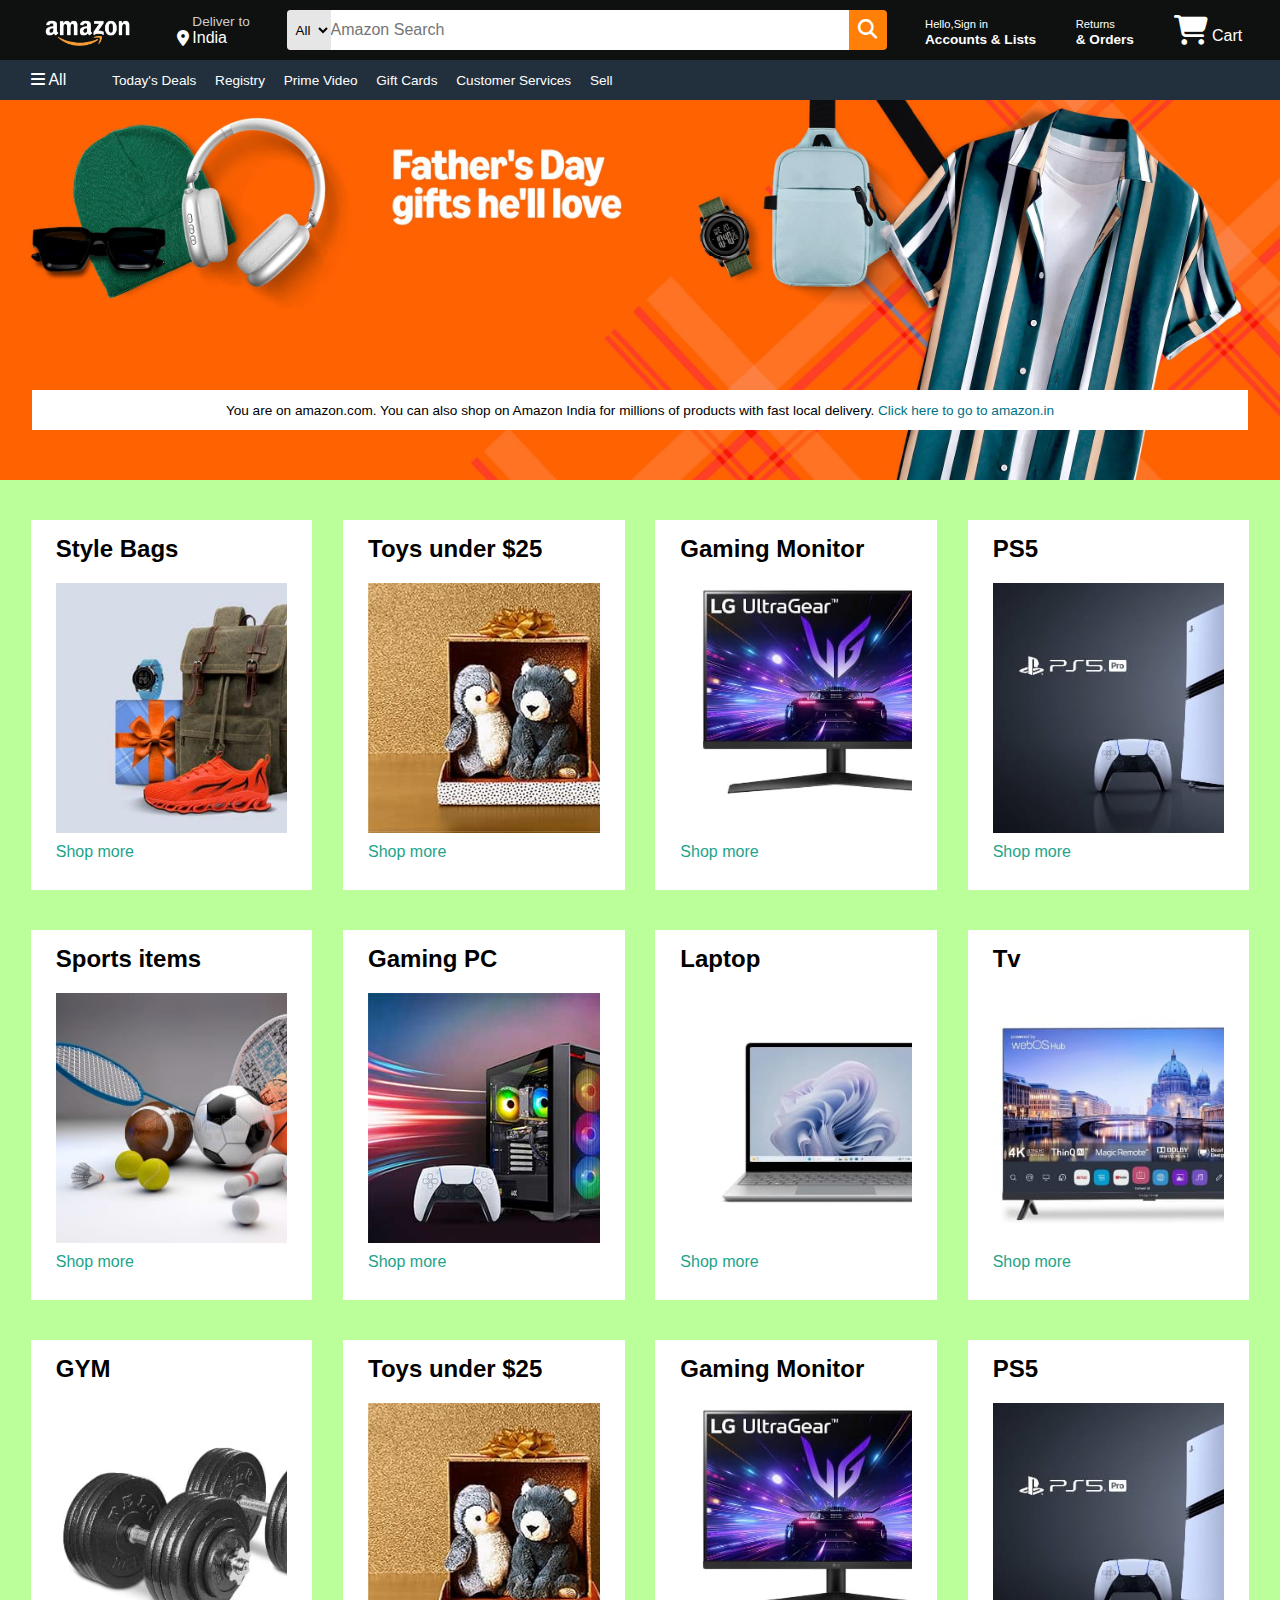
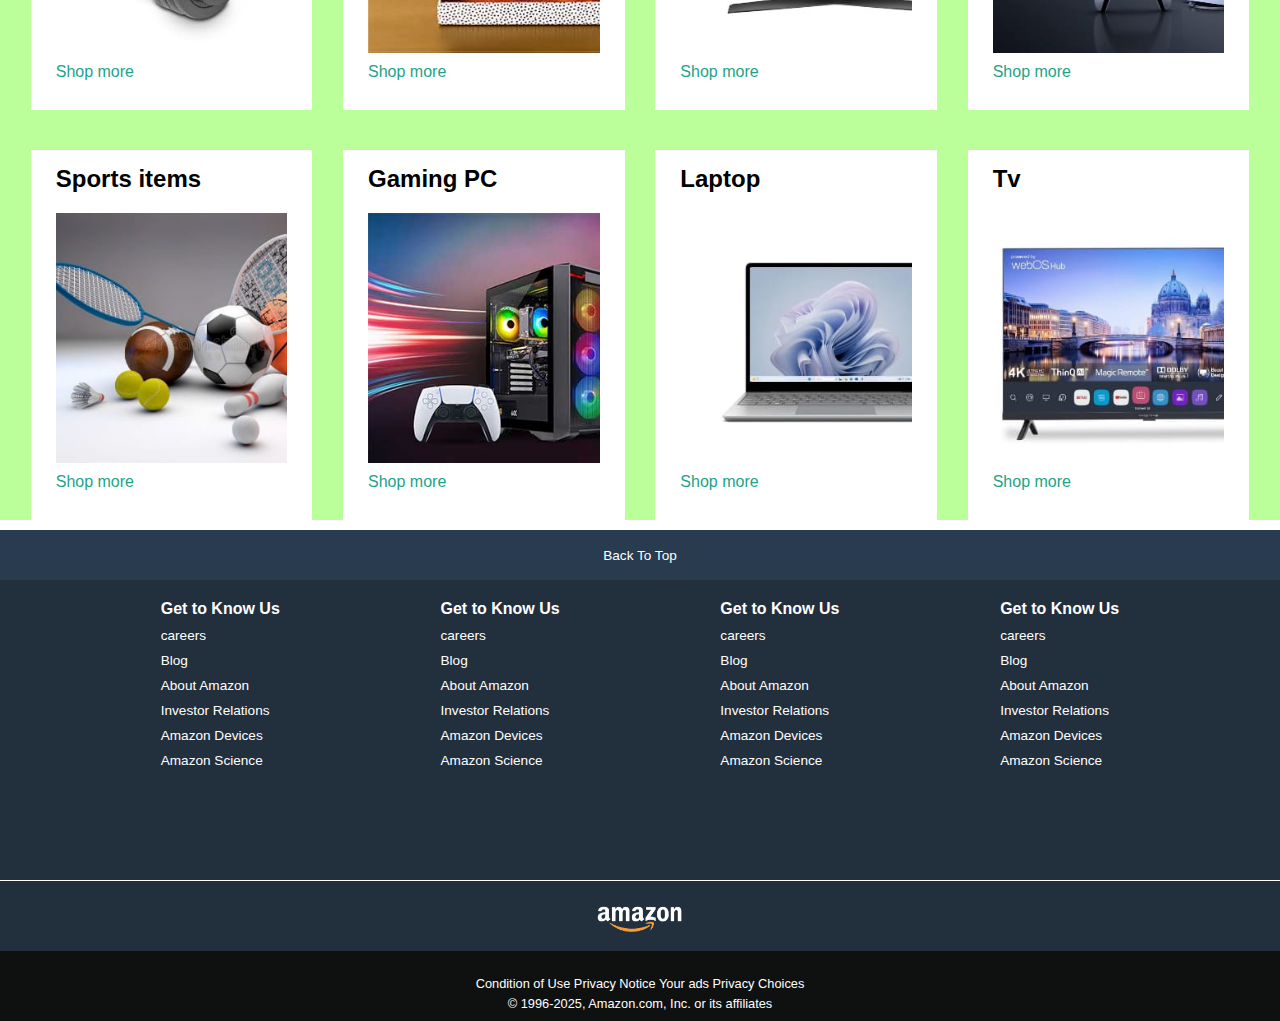
<file: amazon-project/index.html>
<!DOCTYPE html>
<html lang="en">
<head>
  <meta charset="UTF-8">
  <meta name="viewport" content="width=device-width, initial-scale=1.0">
  <title>Document</title>
  <link rel="stylesheet" href="style.css">
  <link rel="stylesheet" href="https://cdnjs.cloudflare.com/ajax/libs/font-awesome/6.7.2/css/all.min.css" integrity="sha512-Evv84Mr4kqVGRNSgIGL/F/aIDqQb7xQ2vcrdIwxfjThSH8CSR7PBEakCr51Ck+w+/U6swU2Im1vVX0SVk9ABhg==" crossorigin="anonymous" referrerpolicy="no-referrer" /> 
</head>
<body>
<header>

   <!--Navbar-->
  
  <div class="navbar">
    <div class="nav-logo border">
      <div class="logo"></div>
    </div>

      <div class="nav-address border">
        <P class="add-first">Deliver to</P>
        <div class="address-icon">
          <i class="fa-solid fa-location-dot"></i>
          <p class="add-second">India</p>
        </div>
      </div>

      <div class="nav-search">
        <select class="select-search">
          <option>All</option>
        </select>
        <input placeholder="Amazon Search" class="search-area">
        <div class="search-icon">
          <i class="fa-solid fa-magnifying-glass"></i>
        </div>
      </div>

      <div class="nav-signin border">
        <p><span>Hello,Sign in</span></p>
        <p class="nav-second">Accounts & Lists</p>
      </div>

      <div class="nav-return border">
        <p><span>Returns</span></p>
        <p class="nav-second">& Orders</p>
      </div>
      
      <div class="nav-cart border" style="color:white;">
        <i class="fa-solid fa-cart-shopping"></i>
        Cart
      </div>
  </div>

  <!--Panel-->

  <div class="panel">
    <div class="panel-all">
      <i class="fa-solid fa-bars"></i>
      All
    </div>
    <div class="panel-ops">
      <p>Today's Deals</p>
      <p>Registry</p>
      <p>Prime Video</p>
      <p>Gift Cards</p>
      <p>Customer Services</p>
      <p>Sell</p>
    </div>
  </div>
</header>

<!-- hero section-->

<div class="hero-section">
  <div class="hero-message">
    <p>You are on amazon.com. You can also shop on Amazon India for millions of products with fast local delivery. <a href="https://amazon.in">Click here to go to amazon.in</a></p>
  </div>
</div>

<!-- shop section-->

<div class="shop-section">

  <div class="box1 box">
   <div class="box-content">
    <h2>Style Bags</h2>
    <div class="box-img" style="background-image: url('/images/box_image1.jpg');"></div>
    <p>Shop more</p>  
   </div>
  </div>

  <div class="box2 box">
    <div class="box-content">
    <h2>Toys under $25</h2>
    <div class="box-img" style="background-image: url('/images/box_image2.jpg');"></div>
    <p>Shop more</p>  
   </div>
  </div>

  <div class="box3 box">
    <div class="box-content">
    <h2>Gaming Monitor</h2>
    <div class="box-img" style="background-image: url('/images/box_image3.jpg');"></div>
    <p>Shop more</p>  
   </div>
  </div>

  <div class="box4 box">
    <div class="box-content">
    <h2>PS5</h2>
    <div class="box-img" style="background-image: url('/images/box_iamge4.jpg');"></div>
    <p>Shop more</p>  
   </div>
  </div>

  <div class="box5 box">
    <div class="box-content">
    <h2>Sports items</h2>
    <div class="box-img" style="background-image: url('/images/box_iamge9.jpg');"></div>
    <p>Shop more</p>  
   </div>
  </div>

  <div class="box6 box">
    <div class="box-content">
    <h2>Gaming PC</h2>
    <div class="box-img" style="background-image: url('/images/box_image6.jpg');"></div>
    <p>Shop more</p>  
   </div>
  </div>

  <div class="box7 box">
    <div class="box-content">
    <h2>Laptop</h2>
    <div class="box-img" style="background-image: url('/images/box_image7.jpg');"></div>
    <p>Shop more</p>  
   </div>
  </div>

  <div class="box8 box">
    <div class="box-content">
    <h2>Tv</h2>
    <div class="box-img" style="background-image: url('/images/box_iamge8.jpg');"></div>
    <p>Shop more</p>  
   </div>
  </div>

  <div class="box1 box">
   <div class="box-content">
    <h2>GYM</h2>
    <div class="box-img" style="background-image: url('/images/box_image5.jpg');"></div>
    <p>Shop more</p>  
   </div>
  </div>

  <div class="box2 box">
    <div class="box-content">
    <h2>Toys under $25</h2>
    <div class="box-img" style="background-image: url('/images/box_image2.jpg');"></div>
    <p>Shop more</p>  
   </div>
  </div>

  <div class="box3 box">
    <div class="box-content">
    <h2>Gaming Monitor</h2>
    <div class="box-img" style="background-image: url('/images/box_image3.jpg');"></div>
    <p>Shop more</p>  
   </div>
  </div>

  <div class="box4 box">
    <div class="box-content">
    <h2>PS5</h2>
    <div class="box-img" style="background-image: url('/images/box_iamge4.jpg');"></div>
    <p>Shop more</p>  
   </div>
  </div>

  <div class="box5 box">
    <div class="box-content">
    <h2>Sports items</h2>
    <div class="box-img" style="background-image: url('/images/box_iamge9.jpg');"></div>
    <p>Shop more</p>  
   </div>
  </div>

  <div class="box6 box">
    <div class="box-content">
    <h2>Gaming PC</h2>
    <div class="box-img" style="background-image: url('/images/box_image6.jpg');"></div>
    <p>Shop more</p>  
   </div>
  </div>

  <div class="box7 box">
    <div class="box-content">
    <h2>Laptop</h2>
    <div class="box-img" style="background-image: url('/images/box_image7.jpg');"></div>
    <p>Shop more</p>  
   </div>
  </div>

  <div class="box8 box">
    <div class="box-content">
    <h2>Tv</h2>
    <div class="box-img" style="background-image: url('/images/box_iamge8.jpg');"></div>
    <p>Shop more</p>  
   </div>
  </div>
</div>

<!--Footer-->
<footer>
<div class="foot-panel1">Back To Top</div>  

<div class="foot-panel2">
  <ul>
   <p>Get to Know Us</p>
   <a>careers</a>
   <a>Blog</a>
   <a>About Amazon</a>
   <a>Investor Relations</a>
   <a>Amazon Devices</a>
   <a>Amazon Science</a>
  </ul>

  <ul>
   <p>Get to Know Us</p>
   <a>careers</a>
   <a>Blog</a>
   <a>About Amazon</a>
   <a>Investor Relations</a>
   <a>Amazon Devices</a>
   <a>Amazon Science</a>
  </ul>

  <ul>
   <p>Get to Know Us</p>
   <a>careers</a>
   <a>Blog</a>
   <a>About Amazon</a>
   <a>Investor Relations</a>
   <a>Amazon Devices</a>
   <a>Amazon Science</a>
  </ul>

  <ul>
   <p>Get to Know Us</p>
   <a>careers</a>
   <a>Blog</a>
   <a>About Amazon</a>
   <a>Investor Relations</a>
   <a>Amazon Devices</a>
   <a>Amazon Science</a>
  </ul>
</div>

<div class="foot-panel3">
<div class="logo"></div>
</div>

<div class="foot-panel4">
  <div class="pages">
    <a>Condition of Use</a>
    <a>Privacy Notice</a>
    <a>Your ads Privacy Choices</a>
  </div>
  <div class="copyright">
    © 1996-2025, Amazon.com, Inc. or its affiliates
  </div>
</div>
</footer>
</body>
</html>
</file>
<file: amazon-project/style.css>
*{
    margin:0;
    padding:0;
    font-family: Arial;
    border:border-box;
    
}

.navbar{
    height:60px;
    background-color:#0f1111;
    display:flex;
    align-items: center;
    justify-content:space-evenly;
}

.nav-logo{
    height:50px;
    width:100px;
    
}
.logo{
    background-image: url("/images/amazon-logo1.png");
    height:50px;
    width:100px;
    background-size: cover;
    
}
.border{
    border:2px solid transparent;
    border-radius: 3px;
}

.border:hover{
    border:2px solid white;
}

/**Box 2**/

.add-first{
    color:#cccccc;
    font-size:0.85rem;
    margin-left:15px;
}

.add-second{
    color:white;
    font-size: 1rem;
    margin-left:3px;
}

.address-icon{
    display: flex;
    align-items: center;
    color:white;
}

/** box3 **/

.nav-search{
    display:flex;
    background-color:rgb(255, 127, 8);
    width:600px;
    height:40px;
    border-radius: 4px;
    justify-content: space-evenly;
}

.nav-search:hover{
    border:2px solid rgb(239, 80, 22)
}

.select-search{
    background-color: #e7e6e6;
    width:50px;
    text-align: center;
    border-top-left-radius: 4px;
    border-bottom-left-radius: 4px;
    border:none;
}

.search-area{
    width:100%;
    font-size:1rem;
    border:none;
}

.search-icon{
    width:45px;
    display:flex;
    justify-content: center;
    align-items: center;
    color:white;
    font-size: 1.2rem;
}

/** box4 **/

span{
    font-size:0.7rem;
    color:white;

}

.nav-second{
    font-size:0.85rem;
    color:white;
    font-weight: 700;
}


/** box5 **/

.nav-cart i{
    color:white;
    font-size:30px;

}

/** Panel **/
.panel{
    height:40px;
    background-color: #222f3d;
    display:flex;
    color:white;
    align-items:center;
    justify-content:space-evenly;
}


.panel-ops p{
    display:inline;
    margin-left:15px;
}

.panel-ops{
    width:90%;
    font-size: 0.85rem;
}

/** hero section **/
.hero-section{
    background-image: url("/images/hero.jpg");
    height:380px;
    background-size: cover;
    display:flex;
    justify-content:center;
    align-items:flex-end;
    
}

.hero-message{
    background-color:white;
    height:40px;
    display:flex;
    align-items:center;
    justify-content:center;
    font-size:0.85rem;
    width:95%;
    margin-bottom: 50px;
}

.hero-message a{
    color:#007185;
    text-decoration: none;
}

/** shop section**/
.shop-section{
    display:flex;
    flex-wrap: wrap;
    justify-content: space-evenly;
    background-color:rgba(81, 255, 0, 0.396)
    
}
.box{
    height:350px;
    width:22%;
    background-color:white;
    padding:10px 0px 10px;
    margin-top: 40px;
}

.box-img{
    height:250px;
    background-size: cover;
    margin-top:20px;
    margin-bottom:10px;
}

.box-content{
    margin-top:5px;
    margin-left:25px;
    margin-right:25px;
}

.box-content p{
    color:#1ea389
}

/** footer **/
footer{
    margin-top:10px;
}
.foot-panel1{
    height:50px;
    background-color: #283b4f;
    display:flex;
    justify-content: center;
    align-items: center;
    color:white;
    font-size:0.85rem;
}


.foot-panel2{
    background-color:#222f3d;
    color:white;
    height:300px;
    display:flex;
    justify-content: space-evenly;

}

.foot-panel2 a{
    display:block;
    font-size:0.85rem;
    margin-top:10px;
}

.foot-panel2 p{
    font-weight: 700;
    margin-top:20px;
}

.foot-panel3{
    height:70px;
    background-color: #222f3d;
    border-top: 1px solid white;
    display:flex;
    justify-content: center;
    align-items: center;
}

.logo{
    background-image: url("/images/amazon-logo1.png");
    height:50px;
    width:100px;
    background-size: cover;
}

.foot-panel4{
    height:70px;
    background-color: #0f1111;
    color:white;

}

.pages{
    font-size:0.80rem;
    text-align:center;
    padding-top: 25px;
}

.copyright{
    font-size:0.80rem;
    text-align:center;
    padding-top:5px;    
}
</file>
